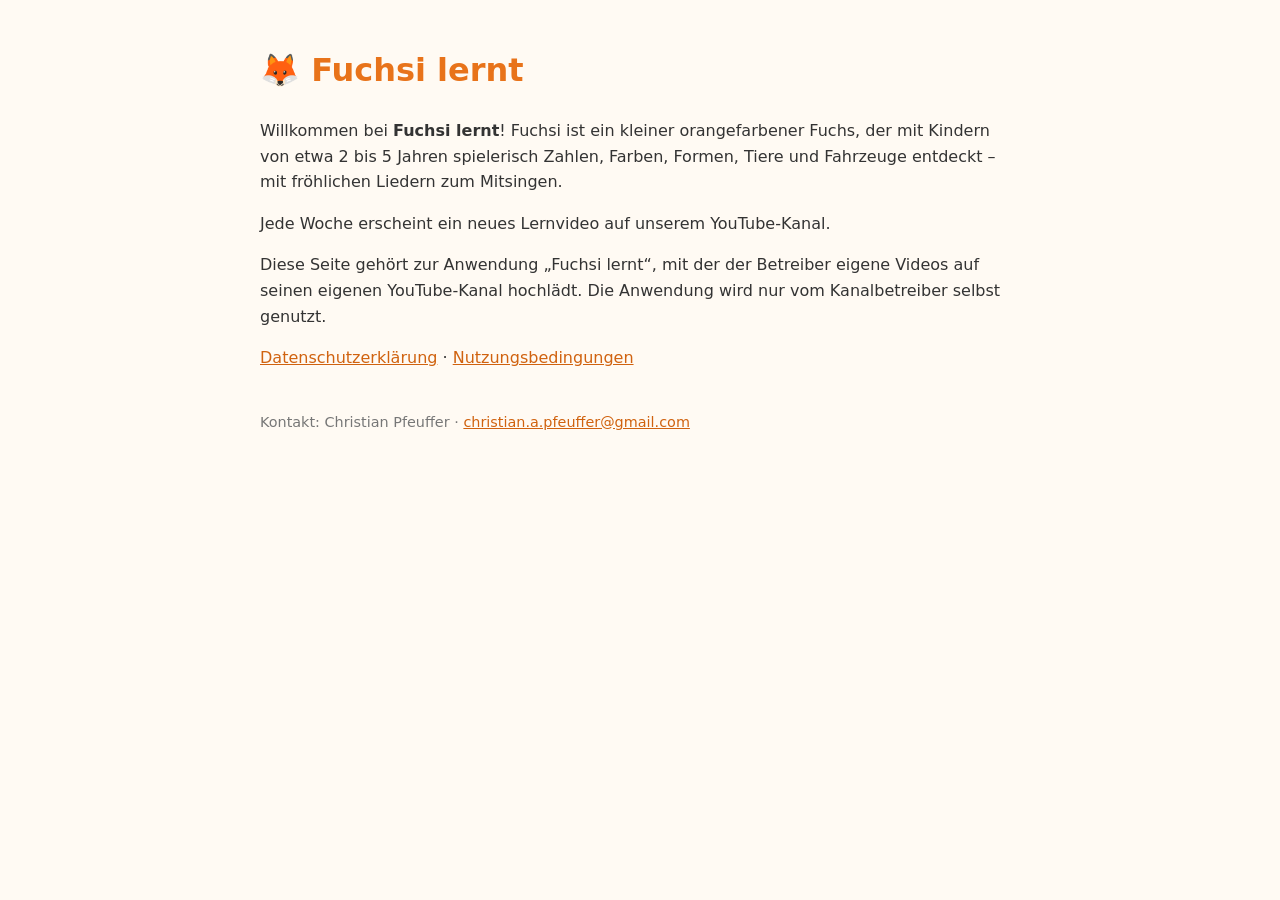
<file: index.html>
<!DOCTYPE html><html lang="de"><head><meta charset="utf-8"><meta name="viewport" content="width=device-width,initial-scale=1"><title>Fuchsi lernt</title><link rel="stylesheet" href="style.css"></head><body>
<h1>🦊 Fuchsi lernt</h1>
<p>Willkommen bei <strong>Fuchsi lernt</strong>! Fuchsi ist ein kleiner orangefarbener Fuchs, der mit Kindern von etwa 2 bis 5 Jahren spielerisch Zahlen, Farben, Formen, Tiere und Fahrzeuge entdeckt – mit fröhlichen Liedern zum Mitsingen.</p>
<p>Jede Woche erscheint ein neues Lernvideo auf unserem YouTube-Kanal.</p>
<p>Diese Seite gehört zur Anwendung „Fuchsi lernt“, mit der der Betreiber eigene Videos auf seinen eigenen YouTube-Kanal hochlädt. Die Anwendung wird nur vom Kanalbetreiber selbst genutzt.</p>
<p><a href="datenschutz.html">Datenschutzerklärung</a> · <a href="nutzungsbedingungen.html">Nutzungsbedingungen</a></p>
<footer>Kontakt: Christian Pfeuffer · <a href="mailto:christian.a.pfeuffer@gmail.com">christian.a.pfeuffer@gmail.com</a></footer>
</body></html>
</file>
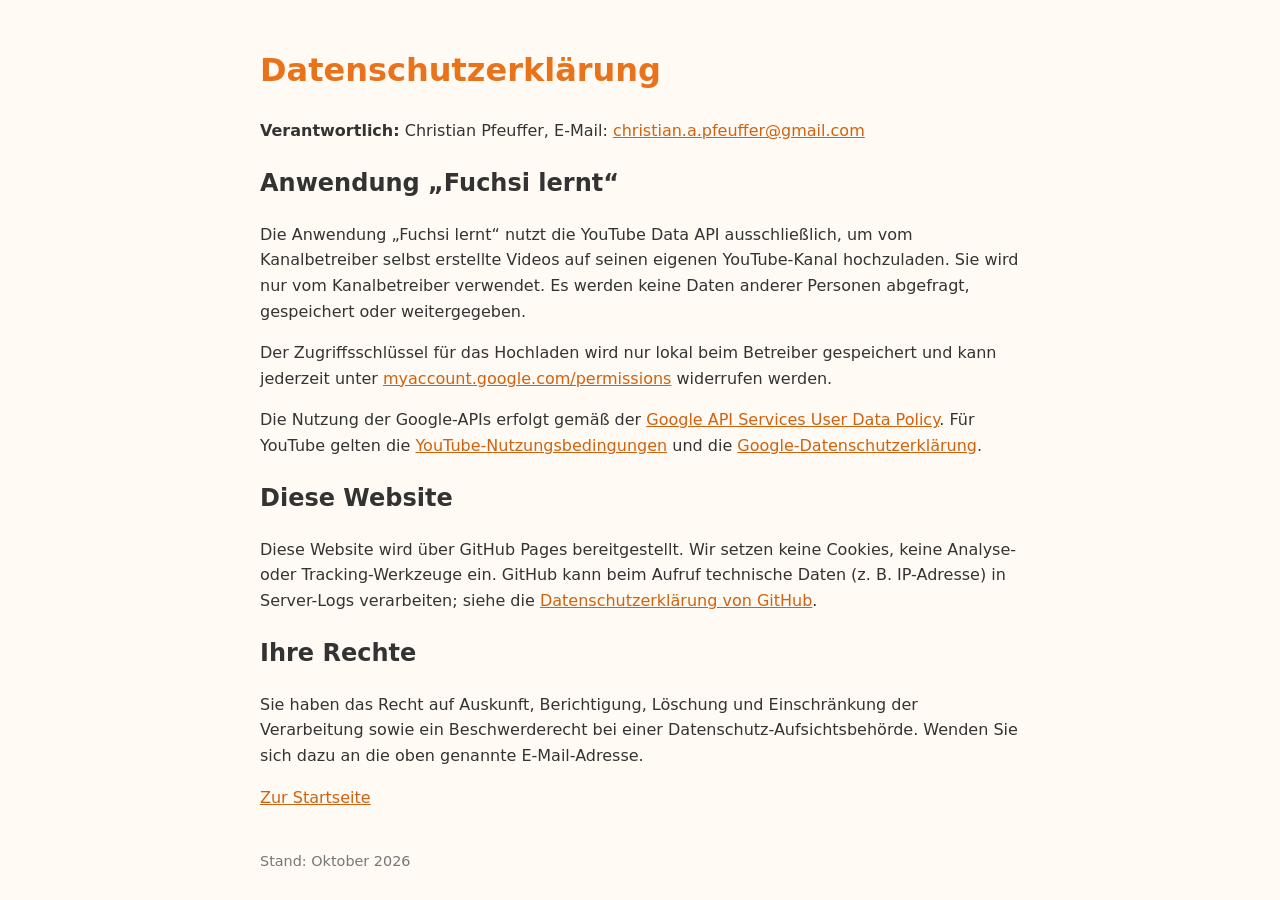
<file: datenschutz.html>
<!DOCTYPE html><html lang="de"><head><meta charset="utf-8"><meta name="viewport" content="width=device-width,initial-scale=1"><title>Datenschutzerklärung – Fuchsi lernt</title><link rel="stylesheet" href="style.css"></head><body>
<h1>Datenschutzerklärung</h1>
<p><strong>Verantwortlich:</strong> Christian Pfeuffer, E-Mail: <a href="mailto:christian.a.pfeuffer@gmail.com">christian.a.pfeuffer@gmail.com</a></p>
<h2>Anwendung „Fuchsi lernt“</h2>
<p>Die Anwendung „Fuchsi lernt“ nutzt die YouTube Data API ausschließlich, um vom Kanalbetreiber selbst erstellte Videos auf seinen eigenen YouTube-Kanal hochzuladen. Sie wird nur vom Kanalbetreiber verwendet. Es werden keine Daten anderer Personen abgefragt, gespeichert oder weitergegeben.</p>
<p>Der Zugriffsschlüssel für das Hochladen wird nur lokal beim Betreiber gespeichert und kann jederzeit unter <a href="https://myaccount.google.com/permissions">myaccount.google.com/permissions</a> widerrufen werden.</p>
<p>Die Nutzung der Google-APIs erfolgt gemäß der <a href="https://developers.google.com/terms/api-services-user-data-policy">Google API Services User Data Policy</a>. Für YouTube gelten die <a href="https://www.youtube.com/t/terms">YouTube-Nutzungsbedingungen</a> und die <a href="https://policies.google.com/privacy">Google-Datenschutzerklärung</a>.</p>
<h2>Diese Website</h2>
<p>Diese Website wird über GitHub Pages bereitgestellt. Wir setzen keine Cookies, keine Analyse- oder Tracking-Werkzeuge ein. GitHub kann beim Aufruf technische Daten (z. B. IP-Adresse) in Server-Logs verarbeiten; siehe die <a href="https://docs.github.com/de/site-policy/privacy-policies/github-general-privacy-statement">Datenschutzerklärung von GitHub</a>.</p>
<h2>Ihre Rechte</h2>
<p>Sie haben das Recht auf Auskunft, Berichtigung, Löschung und Einschränkung der Verarbeitung sowie ein Beschwerderecht bei einer Datenschutz-Aufsichtsbehörde. Wenden Sie sich dazu an die oben genannte E-Mail-Adresse.</p>
<p><a href="index.html">Zur Startseite</a></p><footer>Stand: Oktober 2026</footer>
</body></html>
</file>
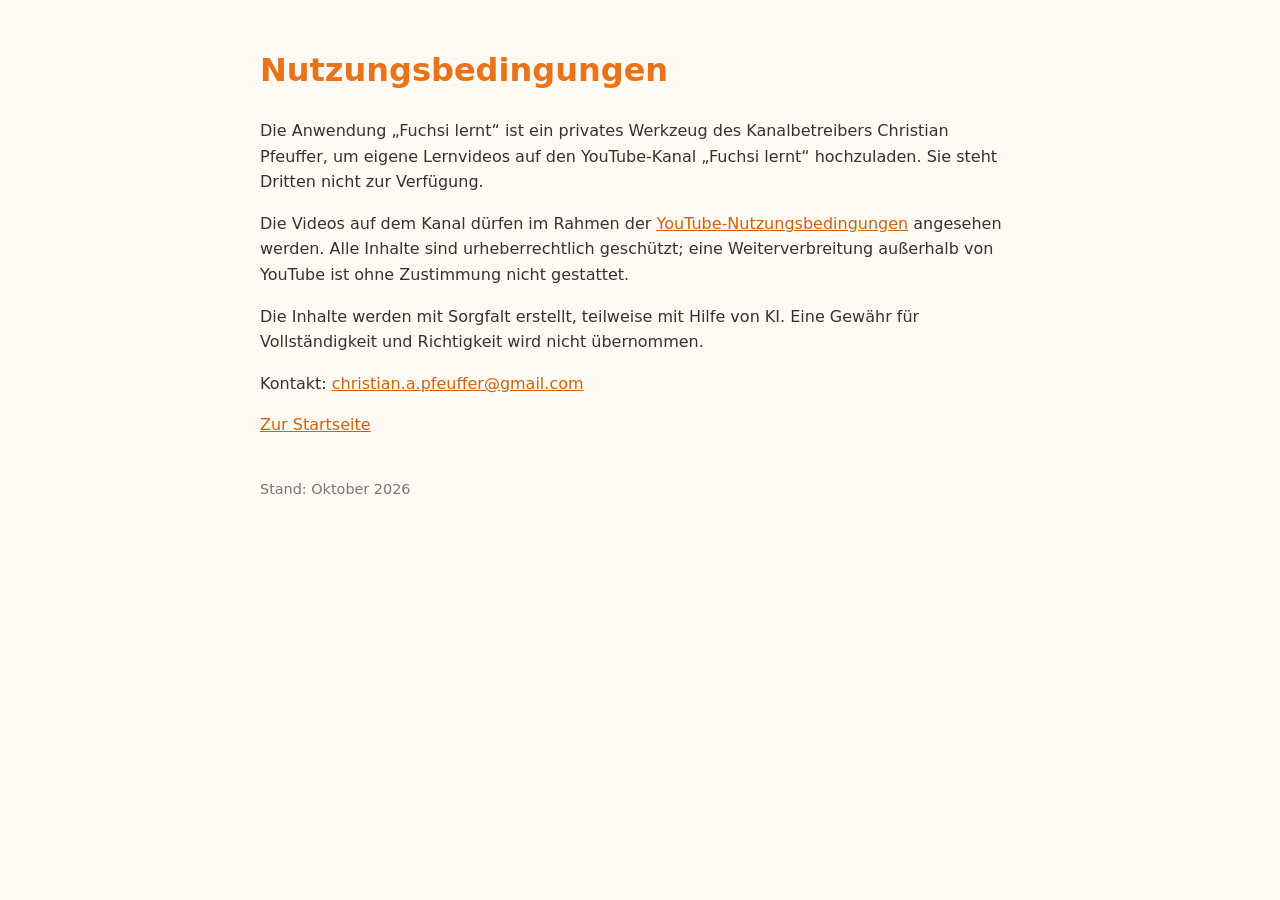
<file: nutzungsbedingungen.html>
<!DOCTYPE html><html lang="de"><head><meta charset="utf-8"><meta name="viewport" content="width=device-width,initial-scale=1"><title>Nutzungsbedingungen – Fuchsi lernt</title><link rel="stylesheet" href="style.css"></head><body>
<h1>Nutzungsbedingungen</h1>
<p>Die Anwendung „Fuchsi lernt“ ist ein privates Werkzeug des Kanalbetreibers Christian Pfeuffer, um eigene Lernvideos auf den YouTube-Kanal „Fuchsi lernt“ hochzuladen. Sie steht Dritten nicht zur Verfügung.</p>
<p>Die Videos auf dem Kanal dürfen im Rahmen der <a href="https://www.youtube.com/t/terms">YouTube-Nutzungsbedingungen</a> angesehen werden. Alle Inhalte sind urheberrechtlich geschützt; eine Weiterverbreitung außerhalb von YouTube ist ohne Zustimmung nicht gestattet.</p>
<p>Die Inhalte werden mit Sorgfalt erstellt, teilweise mit Hilfe von KI. Eine Gewähr für Vollständigkeit und Richtigkeit wird nicht übernommen.</p>
<p>Kontakt: <a href="mailto:christian.a.pfeuffer@gmail.com">christian.a.pfeuffer@gmail.com</a></p>
<p><a href="index.html">Zur Startseite</a></p><footer>Stand: Oktober 2026</footer>
</body></html>
</file>
<file: style.css>
body{font-family:system-ui,Arial,sans-serif;max-width:760px;margin:0 auto;padding:24px;color:#333;line-height:1.6;background:#fffaf3}
h1{color:#e8731a}a{color:#d0620f}footer{margin-top:40px;font-size:.9em;color:#777}
</file>
